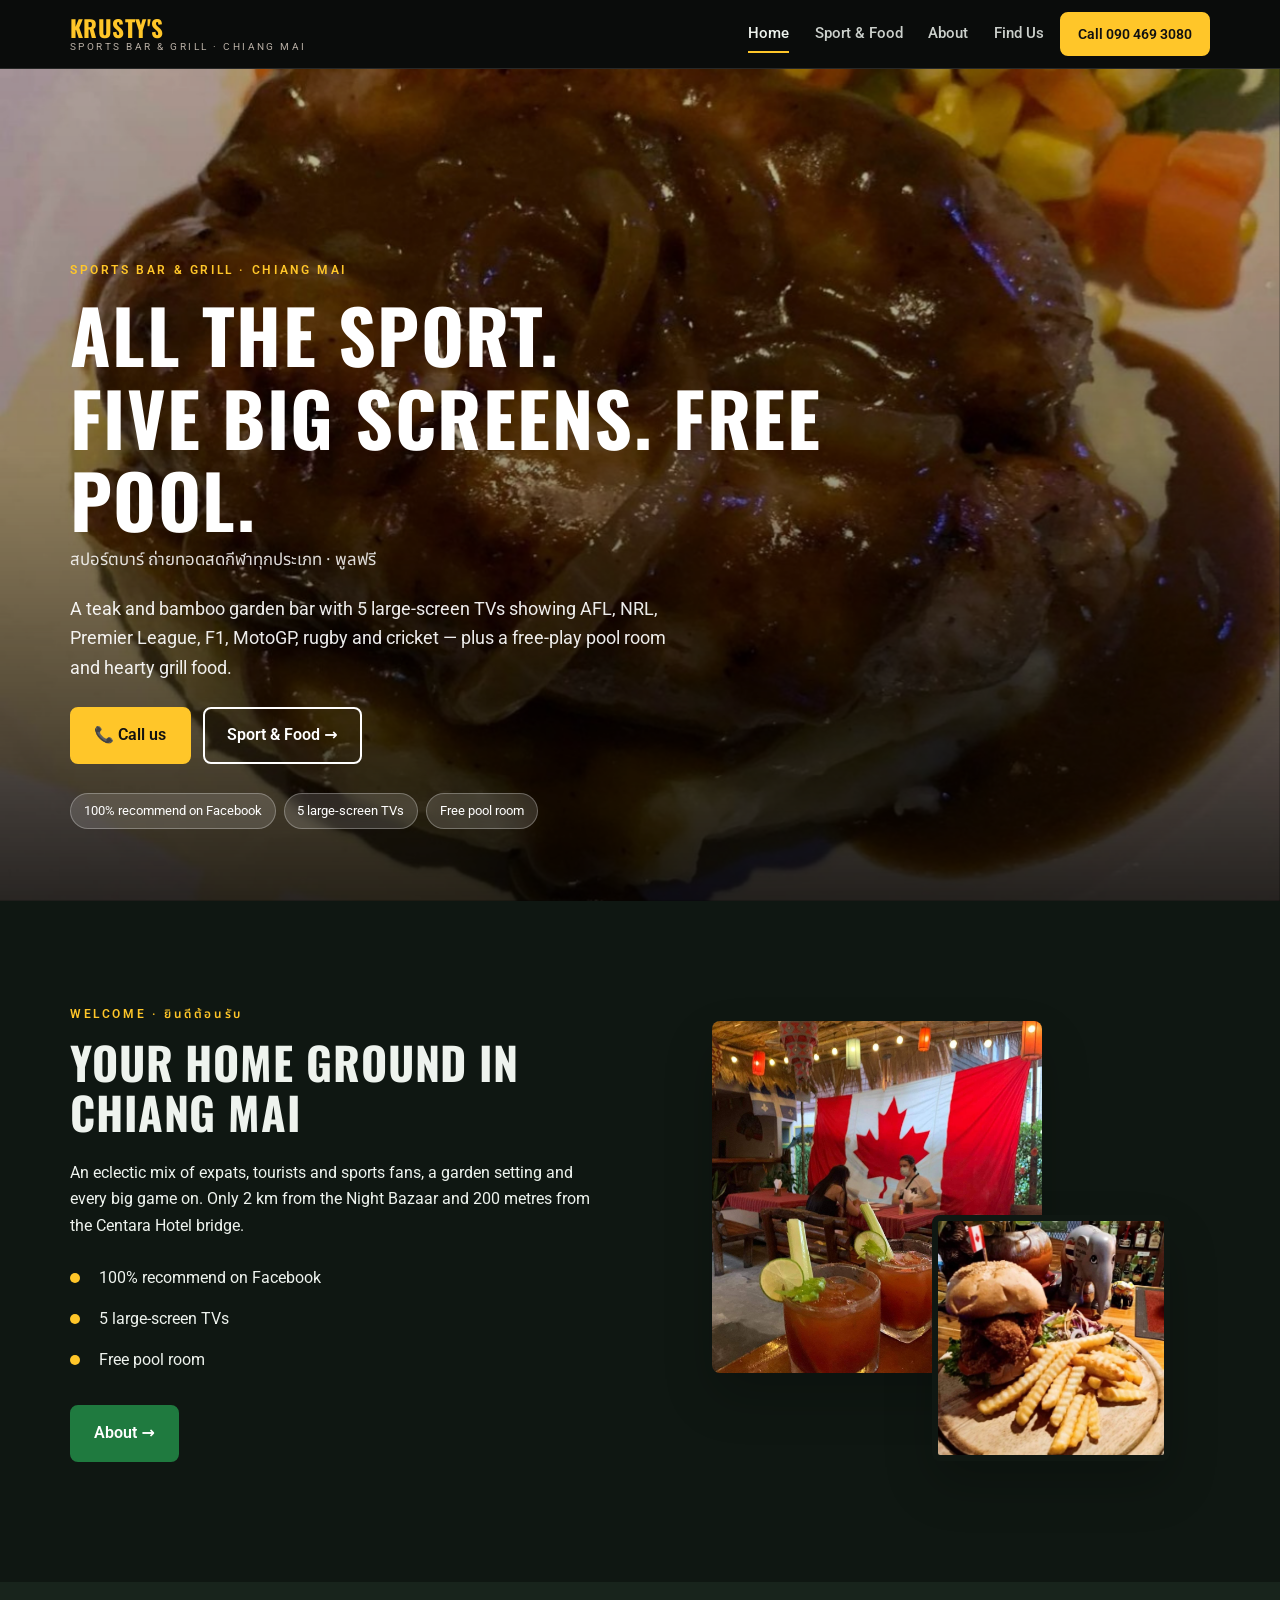
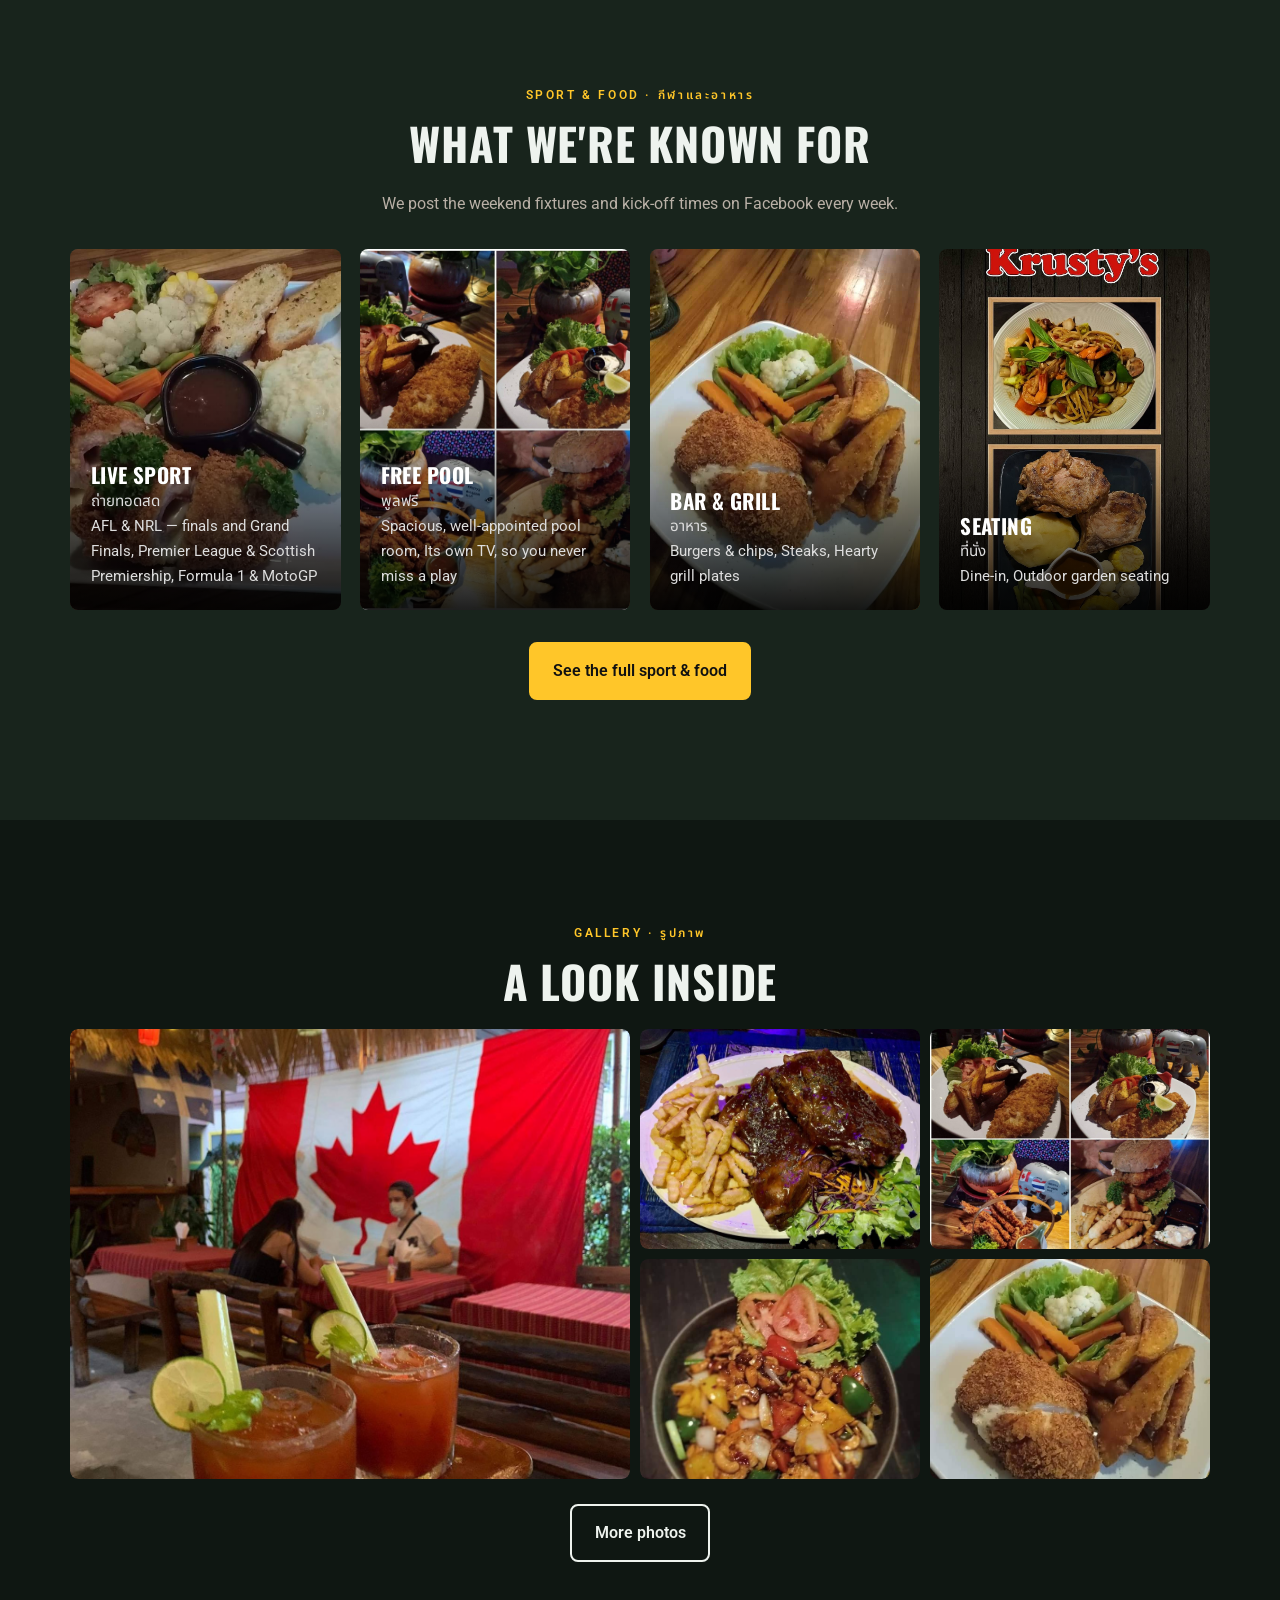
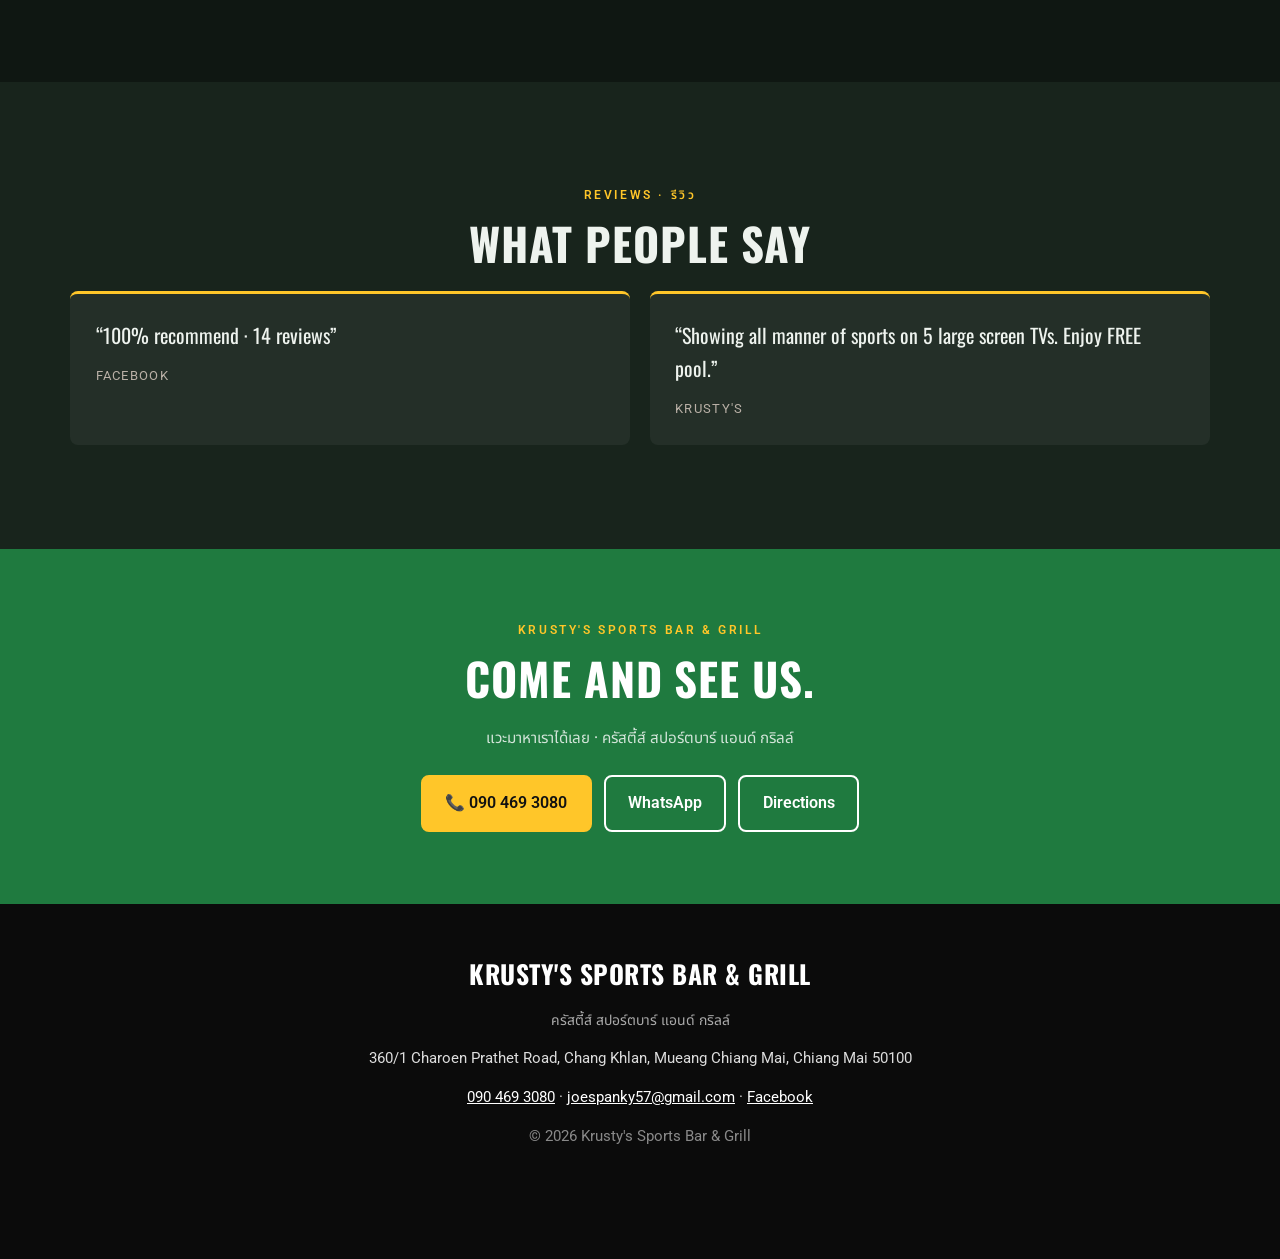
<file: index.html>
<!doctype html><html lang="en"><head><meta charset="utf-8"><meta name="viewport" content="width=device-width,initial-scale=1">
<title>Krusty&#x27;s Sports Bar &amp; Grill | Sports Bar &amp; Grill · Chiang Mai</title><meta name="description" content="A teak and bamboo garden bar with 5 large-screen TVs showing AFL, NRL, Premier League, F1, MotoGP, rugby and cricket — plus a free-play pool room and hearty grill food."><meta name="theme-color" content="#1f7a3f">
<meta property="og:title" content="Krusty&#x27;s Sports Bar &amp; Grill"><meta property="og:description" content="A teak and bamboo garden bar with 5 large-screen TVs showing AFL, NRL, Premier League, F1, MotoGP, rugby and cricket — plus a free-play pool room and hearty grill food."><meta property="og:image" content="assets/images/00.jpg">
<link rel="preconnect" href="https://fonts.googleapis.com"><link rel="preconnect" href="https://fonts.gstatic.com" crossorigin>
<link href="https://fonts.googleapis.com/css2?family=Oswald:wght@400;600;700&family=Roboto:wght@300;400;500;600;700&family=Noto+Sans+Thai:wght@400;500&display=swap" rel="stylesheet"><link rel="stylesheet" href="css/styles.css"></head><body>
<header class="nav"><div class="wrap nav-in"><a class="brand" href="index.html"><b>Krusty&#x27;s</b><small>Sports Bar &amp; Grill · Chiang Mai</small></a>
<nav class="links" id="links"><a href="index.html" class=on>Home</a><a href="sport.html">Sport &amp; Food</a><a href="about.html">About</a><a href="visit.html">Find Us</a></nav><a class="btn sm" href="tel:0904693080">Call 090 469 3080</a><button class="burger" id="burger" aria-label="Menu"><span></span><span></span><span></span></button></div></header><section class="hero"><img class="bgimg" src="assets/images/00.jpg" alt="Steak &amp; veg"><div class="shade"></div><div class="wrap"><div class="hero-in rv"><p class="eyebrow">Sports Bar &amp; Grill · Chiang Mai</p><h1>All the sport.<br>Five big screens. Free pool.</h1><p class="th">สปอร์ตบาร์ ถ่ายทอดสดกีฬาทุกประเภท · พูลฟรี</p><p class="lead">A teak and bamboo garden bar with 5 large-screen TVs showing AFL, NRL, Premier League, F1, MotoGP, rugby and cricket — plus a free-play pool room and hearty grill food.</p><div class="cta"><a class="btn" href="tel:0904693080">📞 Call us</a><a class="btn ghost" style="color:#fff" href="sport.html">Sport &amp; Food →</a></div><div class="badges"><span>100% recommend on Facebook</span><span>5 large-screen TVs</span><span>Free pool room</span></div></div></div></section>
<section class="s"><div class="wrap two"><div class="rv"><p class="eyebrow">Welcome · ยินดีต้อนรับ</p><h2>Your home ground in Chiang Mai</h2><p>An eclectic mix of expats, tourists and sports fans, a garden setting and every big game on. Only 2 km from the Night Bazaar and 200 metres from the Centara Hotel bridge.</p><ul class="ticks"><li>100% recommend on Facebook</li><li>5 large-screen TVs</li><li>Free pool room</li></ul><p style="margin-top:1.5rem"><a class="btn alt" href="about.html">About →</a></p></div>
<figure class="stack rv"><img class="a1" src="assets/images/02.jpg" alt="Krusty&#x27;s garden bar" loading="lazy"><img class="a2" src="assets/images/01.jpg" alt="Burger &amp; chips" loading="lazy"></figure></div></section>
<section class="s alt"><div class="wrap"><p class="eyebrow center">Sport &amp; Food · กีฬาและอาหาร</p><h2 class="center">What we're known for</h2><p class="center sub">We post the weekend fixtures and kick-off times on Facebook every week.</p><div class="feats ov"><article class="feat rv"><img src="assets/images/03.jpg" alt="Live sport" loading="lazy"><div><h3>Live sport</h3><p class="th">ถ่ายทอดสด</p><p>AFL &amp; NRL — finals and Grand Finals, Premier League &amp; Scottish Premiership, Formula 1 &amp; MotoGP</p></div></article><article class="feat rv"><img src="assets/images/05.jpg" alt="Free pool" loading="lazy"><div><h3>Free pool</h3><p class="th">พูลฟรี</p><p>Spacious, well-appointed pool room, Its own TV, so you never miss a play</p></div></article><article class="feat rv"><img src="assets/images/07.jpg" alt="Bar &amp; grill" loading="lazy"><div><h3>Bar &amp; grill</h3><p class="th">อาหาร</p><p>Burgers &amp; chips, Steaks, Hearty grill plates</p></div></article><article class="feat rv"><img src="assets/images/09.jpg" alt="Seating" loading="lazy"><div><h3>Seating</h3><p class="th">ที่นั่ง</p><p>Dine-in, Outdoor garden seating</p></div></article></div><p class="center" style="margin-top:2rem"><a class="btn" href="sport.html">See the full sport &amp; food</a></p></div></section>
<section class="s"><div class="wrap"><p class="eyebrow center">Gallery · รูปภาพ</p><h2 class="center">A look inside</h2><div class="strip rv"><a href="assets/images/02.jpg" data-lb="Krusty&#x27;s garden bar"><img src="assets/images/02.jpg" alt="Krusty&#x27;s garden bar" loading="lazy"></a><a href="assets/images/04.jpg" data-lb="Steak &amp; chips"><img src="assets/images/04.jpg" alt="Steak &amp; chips" loading="lazy"></a><a href="assets/images/05.jpg" data-lb="Grill favourites"><img src="assets/images/05.jpg" alt="Grill favourites" loading="lazy"></a><a href="assets/images/06.jpg" data-lb="Fresh salad"><img src="assets/images/06.jpg" alt="Fresh salad" loading="lazy"></a><a href="assets/images/07.jpg" data-lb="Chicken &amp; chips"><img src="assets/images/07.jpg" alt="Chicken &amp; chips" loading="lazy"></a></div><p class="center" style="margin-top:1.6rem"><a class="btn ghost" href="about.html#gallery">More photos</a></p></div></section>
<section class="s alt"><div class="wrap"><p class="eyebrow center">Reviews · รีวิว</p><h2 class="center">What people say</h2><div class="quotes"><blockquote class="rv">“100% recommend · 14 reviews”<cite>Facebook</cite></blockquote><blockquote class="rv">“Showing all manner of sports on 5 large screen TVs. Enjoy FREE pool.”<cite>Krusty&#x27;s</cite></blockquote></div></div></section><section class="band"><div class="wrap rv"><p class="eyebrow" style="color:var(--b)">Krusty&#x27;s Sports Bar &amp; Grill</p><h2>Come and see us.</h2><p class="th">แวะมาหาเราได้เลย · ครัสตี้ส์ สปอร์ตบาร์ แอนด์ กริลล์</p>
<div class="cta"><a class="btn" href="tel:0904693080">📞 090 469 3080</a><a class="btn ghost" style="color:#fff" href="https://wa.me/66904693080">WhatsApp</a><a class="btn ghost" style="color:#fff" href="https://www.google.com/maps/search/?api=1&query=Krusty%27s%20Sports%20Bar%20%26%20Grill%2C%20360/1%20Charoen%20Prathet%20Road%2C%20Chang%20Khlan%2C%20Mueang%20Chiang%20Mai%2C%20Chiang%20Mai%2050100">Directions</a></div></div></section>
<footer class="foot"><div class="wrap"><b>Krusty&#x27;s Sports Bar &amp; Grill</b><p class="th">ครัสตี้ส์ สปอร์ตบาร์ แอนด์ กริลล์</p><p>360/1 Charoen Prathet Road, Chang Khlan, Mueang Chiang Mai, Chiang Mai 50100</p>
<p><a href="tel:0904693080">090 469 3080</a> · <a href="mailto:joespanky57@gmail.com">joespanky57@gmail.com</a> · <a href="https://www.facebook.com/456071298234519">Facebook</a></p><p style="opacity:.6">© 2026 Krusty&#x27;s Sports Bar &amp; Grill</p></div></footer>
<div class="mbar"><a href="tel:0904693080">📞 Call</a><a href="https://wa.me/66904693080">💬 WhatsApp</a><a href="https://www.google.com/maps/search/?api=1&query=Krusty%27s%20Sports%20Bar%20%26%20Grill%2C%20360/1%20Charoen%20Prathet%20Road%2C%20Chang%20Khlan%2C%20Mueang%20Chiang%20Mai%2C%20Chiang%20Mai%2050100">📍 Map</a></div>
<div class="lb" id="lb"><button aria-label="Close">×</button><img alt=""><p></p></div><script src="js/main.js"></script></body></html>
</file>
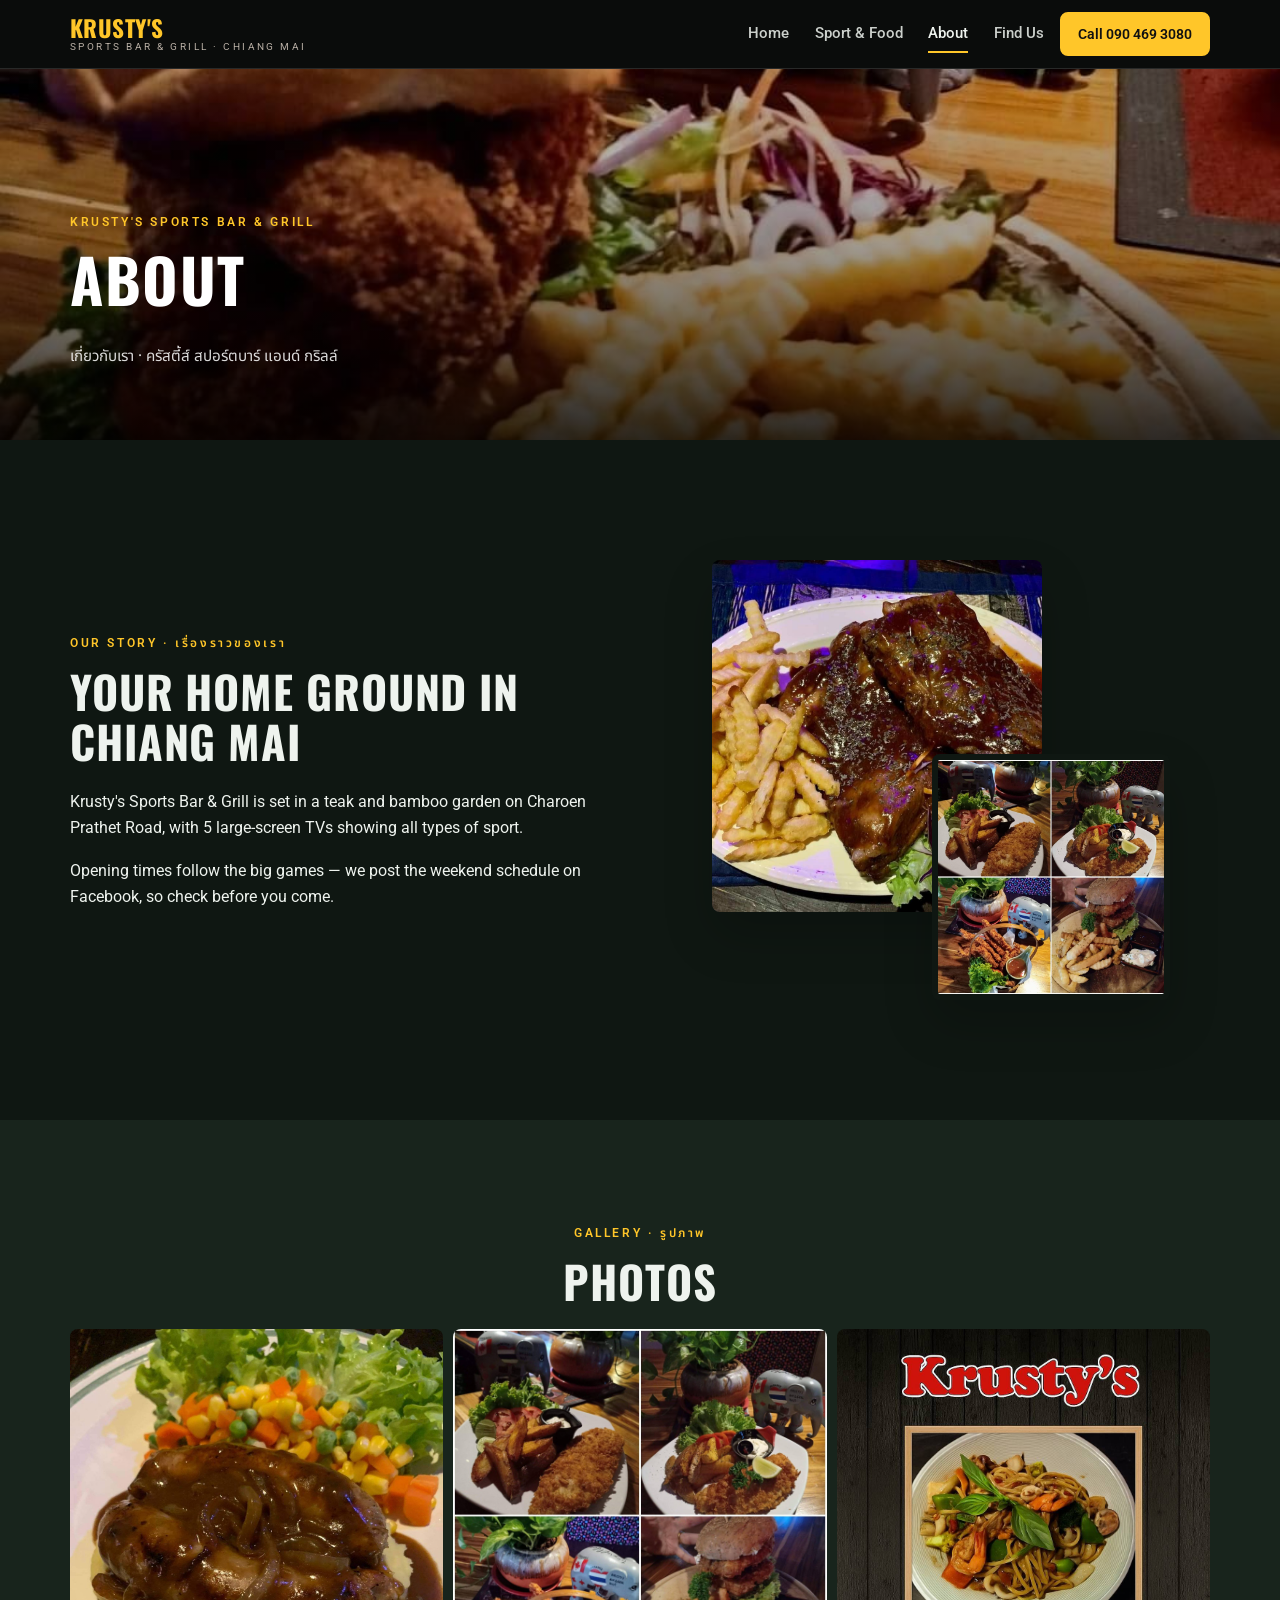
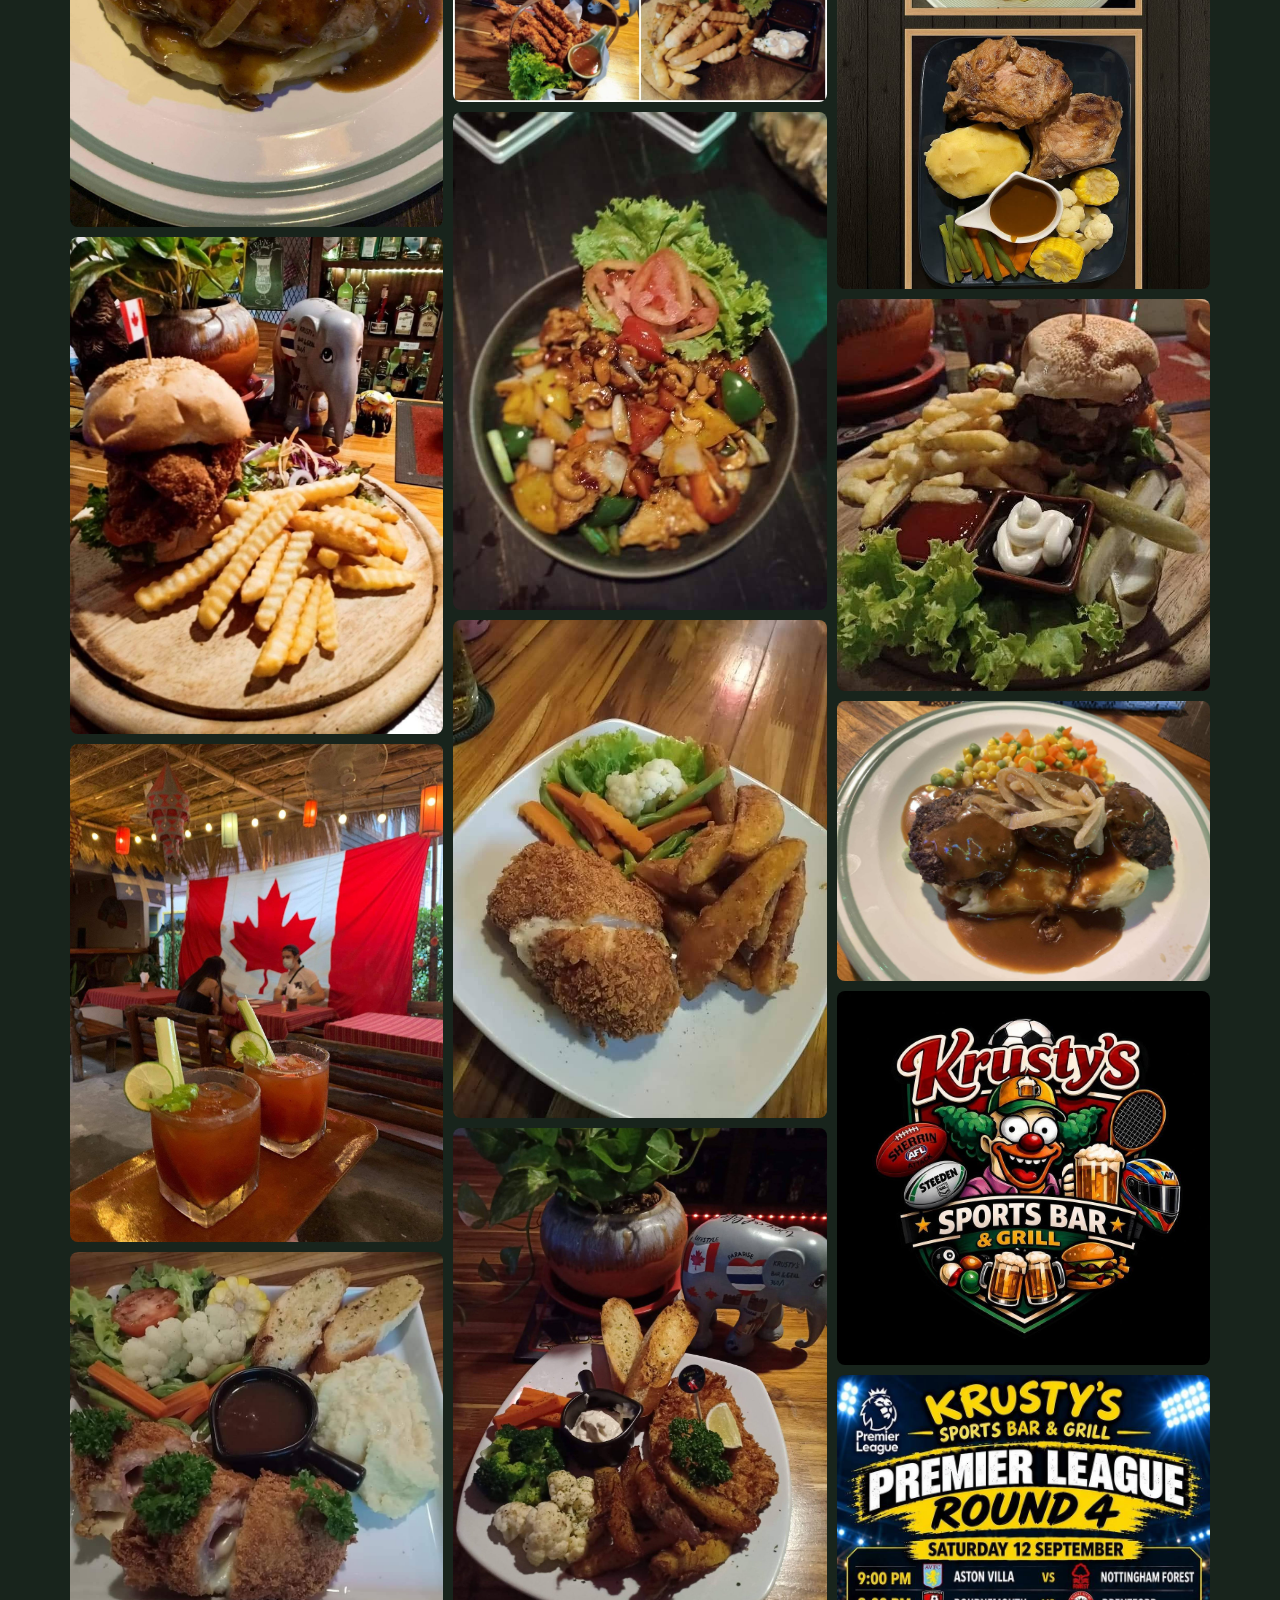
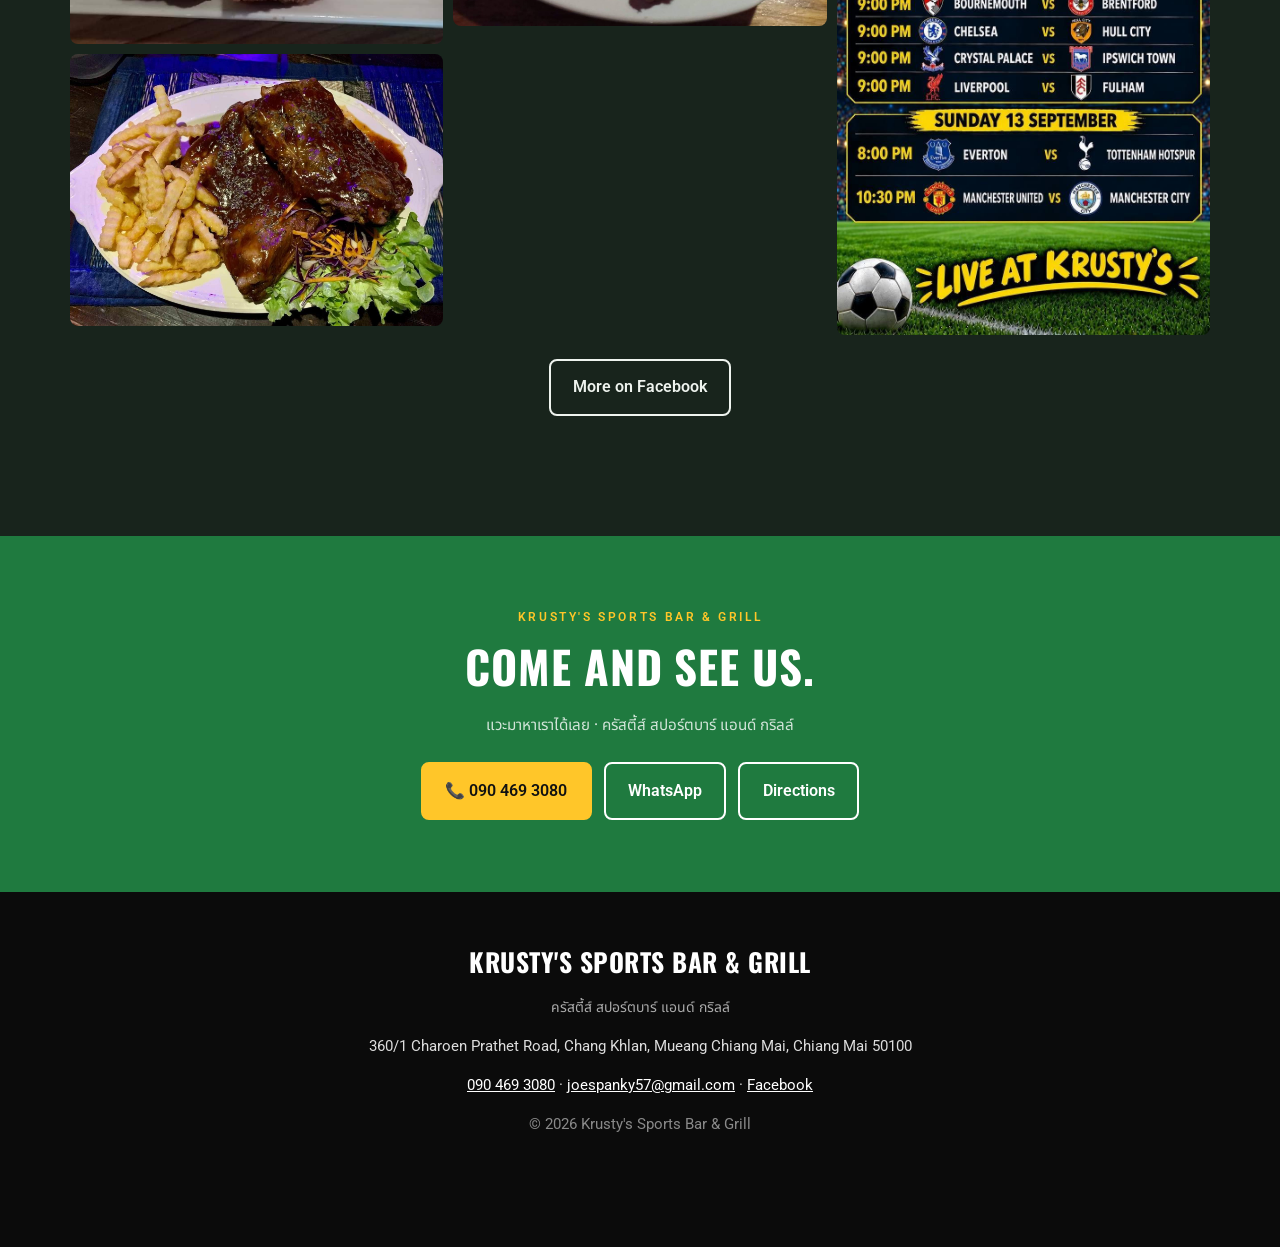
<file: about.html>
<!doctype html><html lang="en"><head><meta charset="utf-8"><meta name="viewport" content="width=device-width,initial-scale=1">
<title>About | Krusty&#x27;s Sports Bar &amp; Grill</title><meta name="description" content="Krusty&#x27;s Sports Bar &amp; Grill is set in a teak and bamboo garden on Charoen Prathet Road, with 5 large-screen TVs showing all types of sport."><meta name="theme-color" content="#1f7a3f">
<meta property="og:title" content="Krusty&#x27;s Sports Bar &amp; Grill"><meta property="og:description" content="Krusty&#x27;s Sports Bar &amp; Grill is set in a teak and bamboo garden on Charoen Prathet Road, with 5 large-screen TVs showing all types of sport."><meta property="og:image" content="assets/images/00.jpg">
<link rel="preconnect" href="https://fonts.googleapis.com"><link rel="preconnect" href="https://fonts.gstatic.com" crossorigin>
<link href="https://fonts.googleapis.com/css2?family=Oswald:wght@400;600;700&family=Roboto:wght@300;400;500;600;700&family=Noto+Sans+Thai:wght@400;500&display=swap" rel="stylesheet"><link rel="stylesheet" href="css/styles.css"></head><body>
<header class="nav"><div class="wrap nav-in"><a class="brand" href="index.html"><b>Krusty&#x27;s</b><small>Sports Bar &amp; Grill · Chiang Mai</small></a>
<nav class="links" id="links"><a href="index.html">Home</a><a href="sport.html">Sport &amp; Food</a><a href="about.html" class=on>About</a><a href="visit.html">Find Us</a></nav><a class="btn sm" href="tel:0904693080">Call 090 469 3080</a><button class="burger" id="burger" aria-label="Menu"><span></span><span></span><span></span></button></div></header><section class="phero"><img src="assets/images/01.jpg" alt=""><div class="shade"></div><div class="wrap rv"><p class="eyebrow">Krusty&#x27;s Sports Bar &amp; Grill</p><h1>About</h1><p class="th">เกี่ยวกับเรา · ครัสตี้ส์ สปอร์ตบาร์ แอนด์ กริลล์</p></div></section>
<section class="s"><div class="wrap two"><div class="rv"><p class="eyebrow">Our story · เรื่องราวของเรา</p><h2>Your home ground in Chiang Mai</h2><p>Krusty&#x27;s Sports Bar &amp; Grill is set in a teak and bamboo garden on Charoen Prathet Road, with 5 large-screen TVs showing all types of sport.</p><p>Opening times follow the big games — we post the weekend schedule on Facebook, so check before you come.</p></div><figure class="stack rv"><img class="a1" src="assets/images/04.jpg" alt="Steak &amp; chips" loading="lazy"><img class="a2" src="assets/images/05.jpg" alt="Grill favourites" loading="lazy"></figure></div></section>
<section class="s alt" id="gallery"><div class="wrap"><p class="eyebrow center">Gallery · รูปภาพ</p><h2 class="center">Photos</h2><div class="gal"><a href="assets/images/00.jpg" data-lb="Steak &amp; veg"><img src="assets/images/00.jpg" alt="Steak &amp; veg" loading="lazy"></a><a href="assets/images/01.jpg" data-lb="Burger &amp; chips"><img src="assets/images/01.jpg" alt="Burger &amp; chips" loading="lazy"></a><a href="assets/images/02.jpg" data-lb="Krusty&#x27;s garden bar"><img src="assets/images/02.jpg" alt="Krusty&#x27;s garden bar" loading="lazy"></a><a href="assets/images/03.jpg" data-lb="Grill plate"><img src="assets/images/03.jpg" alt="Grill plate" loading="lazy"></a><a href="assets/images/04.jpg" data-lb="Steak &amp; chips"><img src="assets/images/04.jpg" alt="Steak &amp; chips" loading="lazy"></a><a href="assets/images/05.jpg" data-lb="Grill favourites"><img src="assets/images/05.jpg" alt="Grill favourites" loading="lazy"></a><a href="assets/images/06.jpg" data-lb="Fresh salad"><img src="assets/images/06.jpg" alt="Fresh salad" loading="lazy"></a><a href="assets/images/07.jpg" data-lb="Chicken &amp; chips"><img src="assets/images/07.jpg" alt="Chicken &amp; chips" loading="lazy"></a><a href="assets/images/08.jpg" data-lb="Pub classics"><img src="assets/images/08.jpg" alt="Pub classics" loading="lazy"></a><a href="assets/images/09.jpg" data-lb="Hearty plates"><img src="assets/images/09.jpg" alt="Hearty plates" loading="lazy"></a><a href="assets/images/10.jpg" data-lb="Burger"><img src="assets/images/10.jpg" alt="Burger" loading="lazy"></a><a href="assets/images/11.jpg" data-lb="Steak dinner"><img src="assets/images/11.jpg" alt="Steak dinner" loading="lazy"></a><a href="assets/images/12.jpg" data-lb="Krusty&#x27;s"><img src="assets/images/12.jpg" alt="Krusty&#x27;s" loading="lazy"></a><a href="assets/images/13.jpg" data-lb="Premier League round"><img src="assets/images/13.jpg" alt="Premier League round" loading="lazy"></a></div><p class="center" style="margin-top:1.5rem"><a class="btn ghost" href="https://www.facebook.com/456071298234519">More on Facebook</a></p></div></section><section class="band"><div class="wrap rv"><p class="eyebrow" style="color:var(--b)">Krusty&#x27;s Sports Bar &amp; Grill</p><h2>Come and see us.</h2><p class="th">แวะมาหาเราได้เลย · ครัสตี้ส์ สปอร์ตบาร์ แอนด์ กริลล์</p>
<div class="cta"><a class="btn" href="tel:0904693080">📞 090 469 3080</a><a class="btn ghost" style="color:#fff" href="https://wa.me/66904693080">WhatsApp</a><a class="btn ghost" style="color:#fff" href="https://www.google.com/maps/search/?api=1&query=Krusty%27s%20Sports%20Bar%20%26%20Grill%2C%20360/1%20Charoen%20Prathet%20Road%2C%20Chang%20Khlan%2C%20Mueang%20Chiang%20Mai%2C%20Chiang%20Mai%2050100">Directions</a></div></div></section>
<footer class="foot"><div class="wrap"><b>Krusty&#x27;s Sports Bar &amp; Grill</b><p class="th">ครัสตี้ส์ สปอร์ตบาร์ แอนด์ กริลล์</p><p>360/1 Charoen Prathet Road, Chang Khlan, Mueang Chiang Mai, Chiang Mai 50100</p>
<p><a href="tel:0904693080">090 469 3080</a> · <a href="mailto:joespanky57@gmail.com">joespanky57@gmail.com</a> · <a href="https://www.facebook.com/456071298234519">Facebook</a></p><p style="opacity:.6">© 2026 Krusty&#x27;s Sports Bar &amp; Grill</p></div></footer>
<div class="mbar"><a href="tel:0904693080">📞 Call</a><a href="https://wa.me/66904693080">💬 WhatsApp</a><a href="https://www.google.com/maps/search/?api=1&query=Krusty%27s%20Sports%20Bar%20%26%20Grill%2C%20360/1%20Charoen%20Prathet%20Road%2C%20Chang%20Khlan%2C%20Mueang%20Chiang%20Mai%2C%20Chiang%20Mai%2050100">📍 Map</a></div>
<div class="lb" id="lb"><button aria-label="Close">×</button><img alt=""><p></p></div><script src="js/main.js"></script></body></html>
</file>
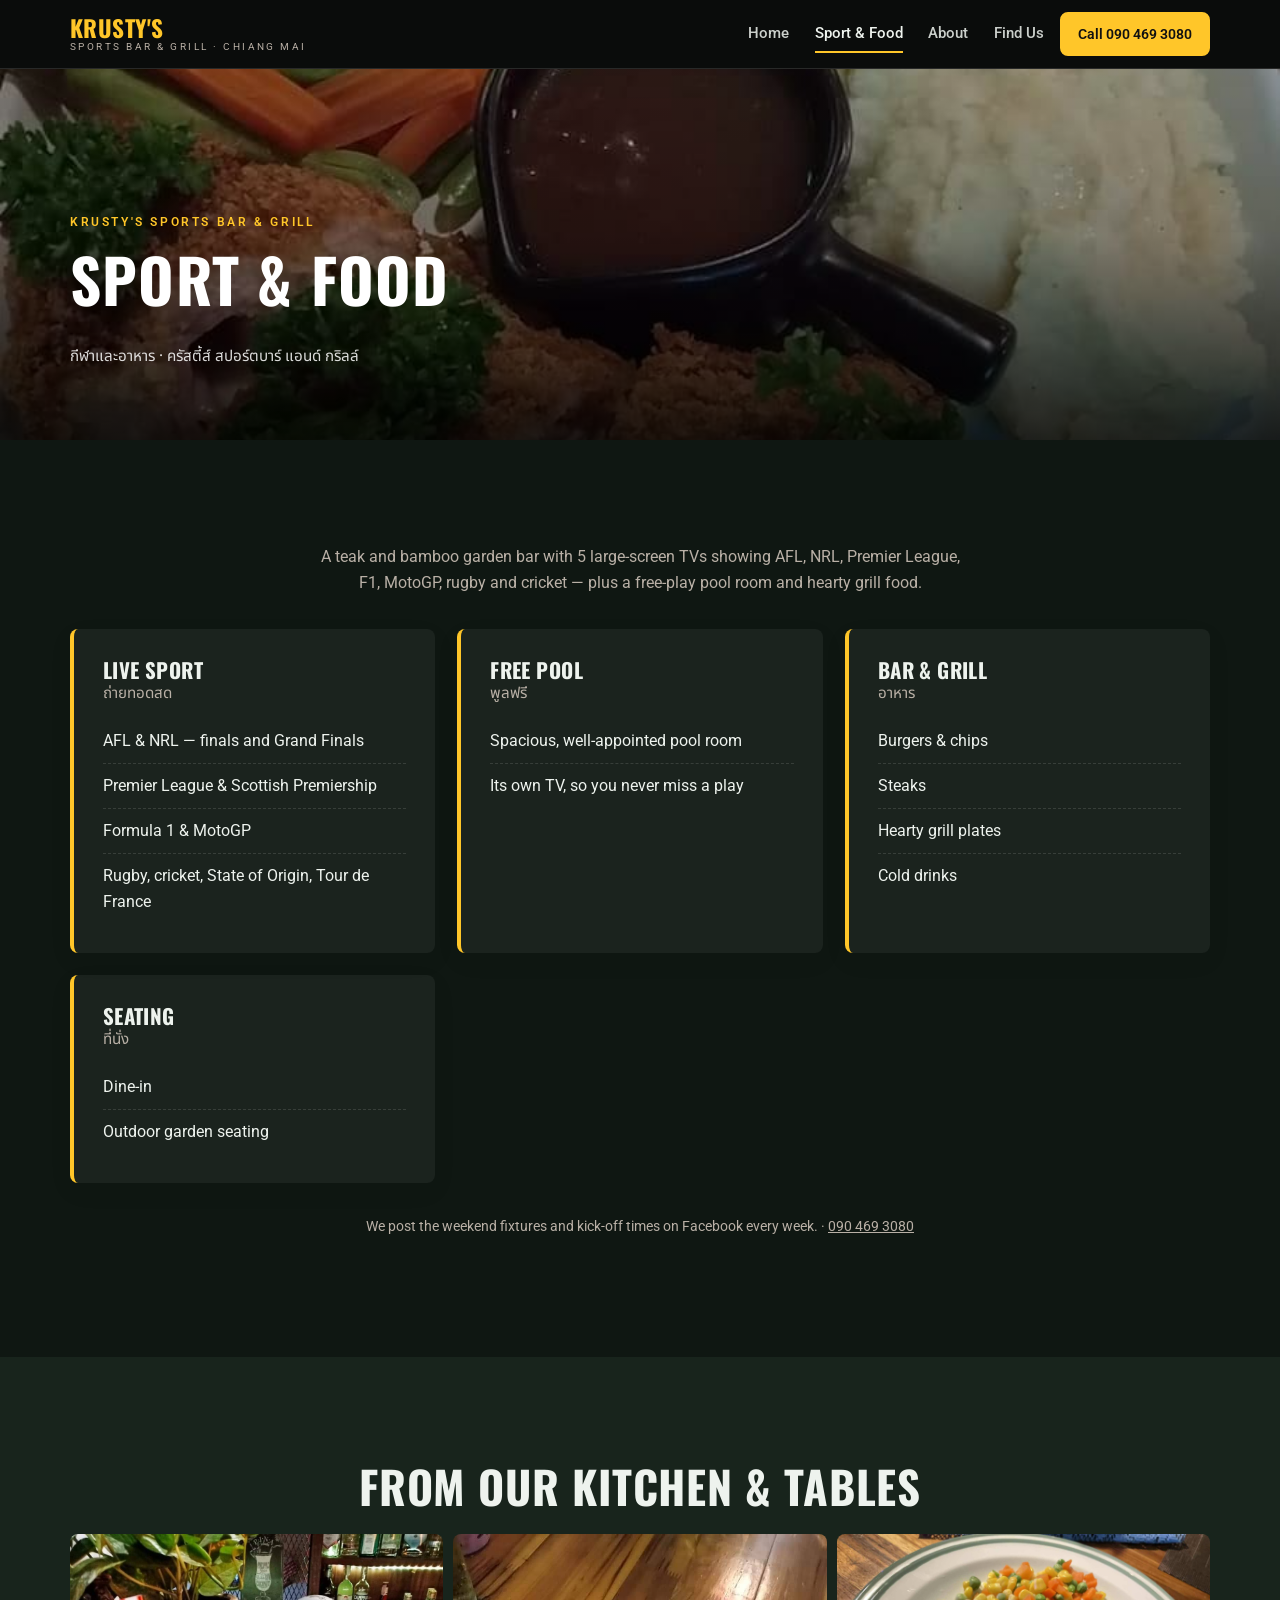
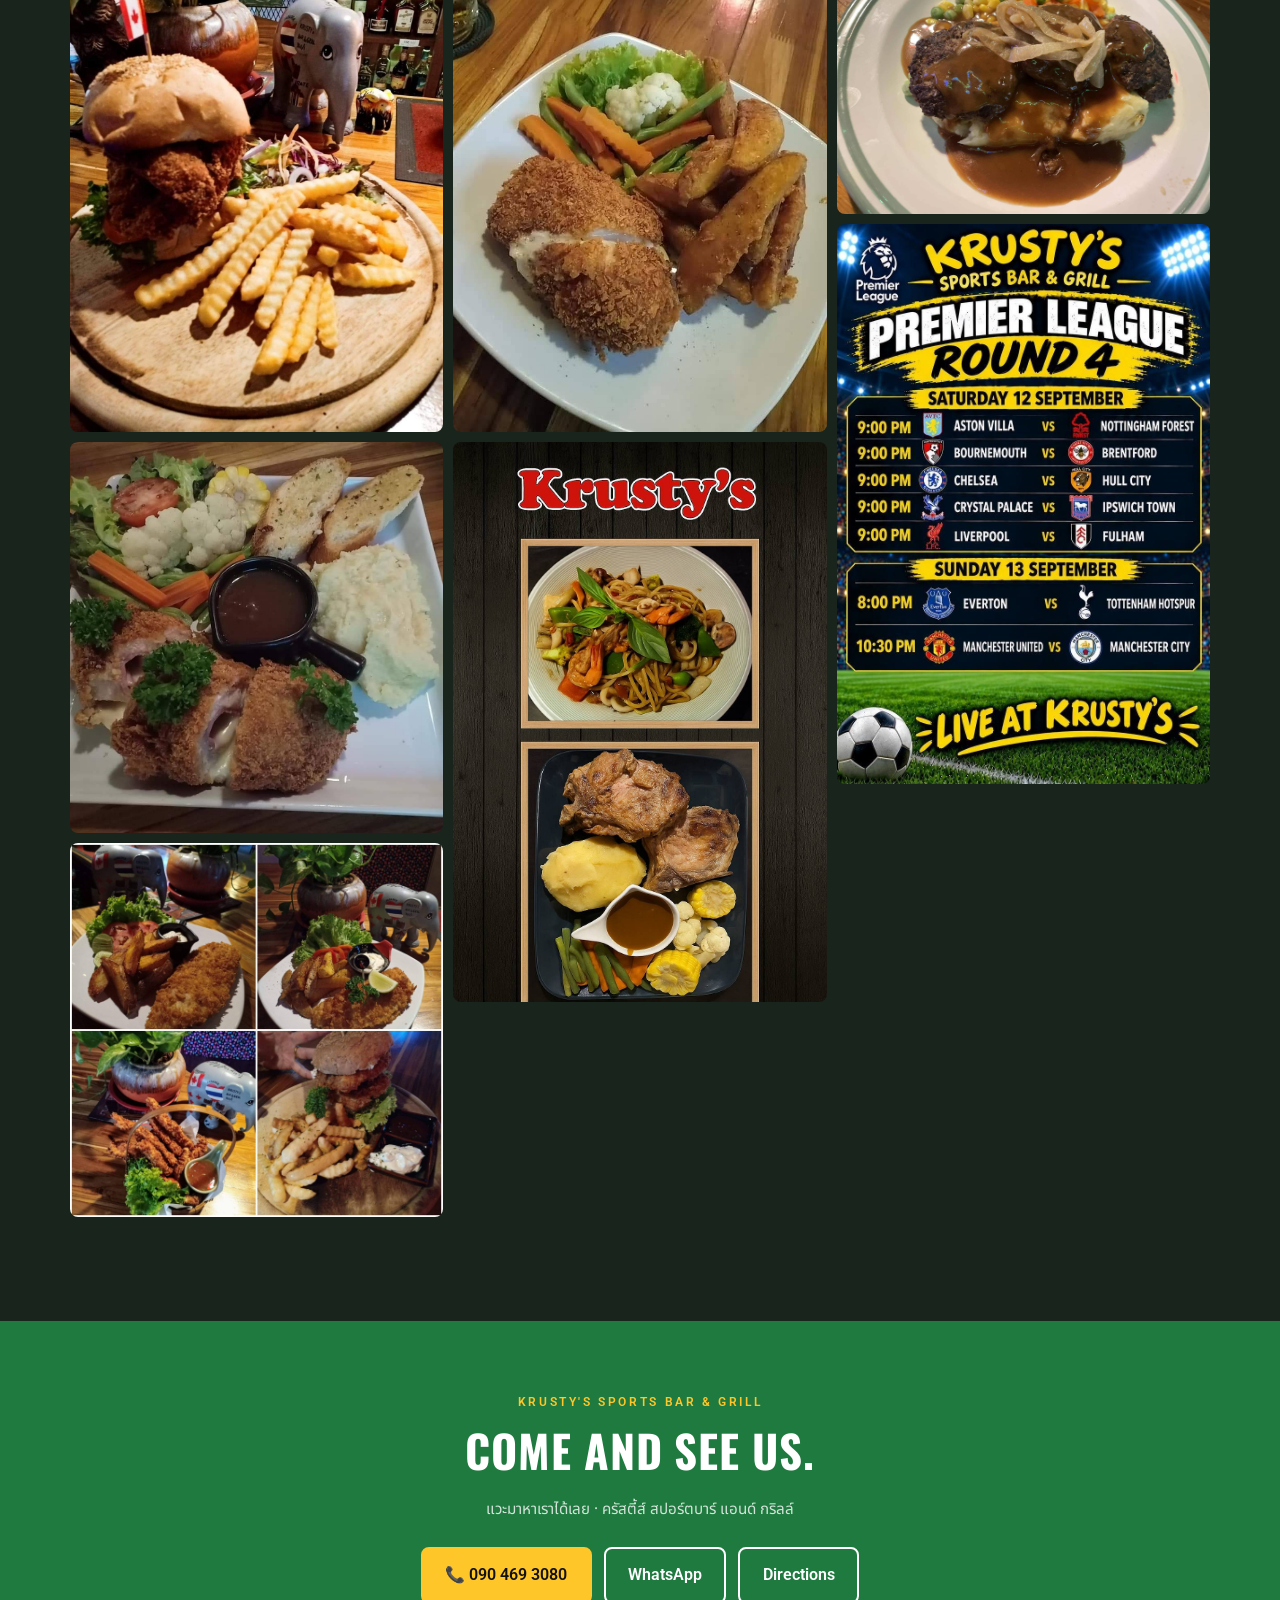
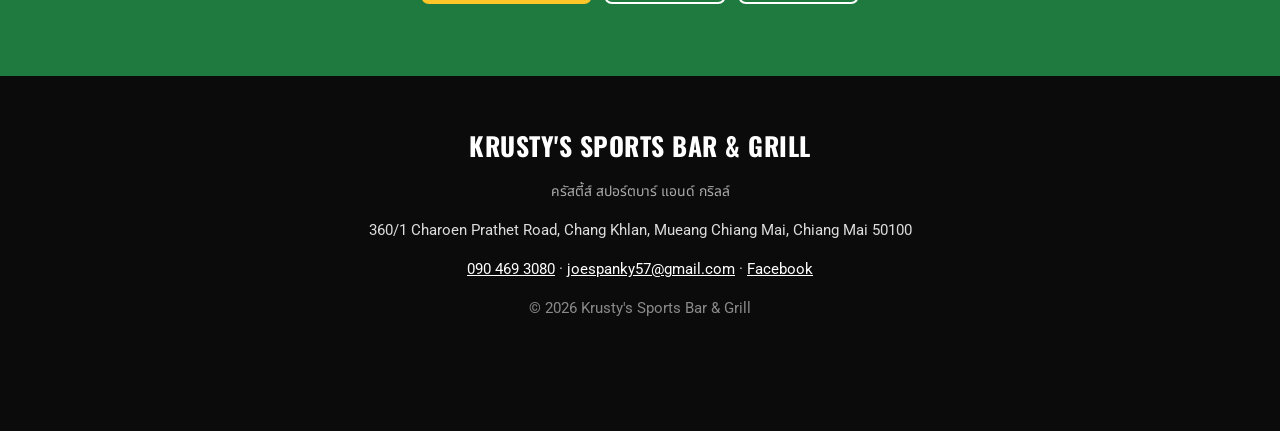
<file: sport.html>
<!doctype html><html lang="en"><head><meta charset="utf-8"><meta name="viewport" content="width=device-width,initial-scale=1">
<title>Sport &amp; Food | Krusty&#x27;s Sports Bar &amp; Grill</title><meta name="description" content="We post the weekend fixtures and kick-off times on Facebook every week."><meta name="theme-color" content="#1f7a3f">
<meta property="og:title" content="Krusty&#x27;s Sports Bar &amp; Grill"><meta property="og:description" content="We post the weekend fixtures and kick-off times on Facebook every week."><meta property="og:image" content="assets/images/00.jpg">
<link rel="preconnect" href="https://fonts.googleapis.com"><link rel="preconnect" href="https://fonts.gstatic.com" crossorigin>
<link href="https://fonts.googleapis.com/css2?family=Oswald:wght@400;600;700&family=Roboto:wght@300;400;500;600;700&family=Noto+Sans+Thai:wght@400;500&display=swap" rel="stylesheet"><link rel="stylesheet" href="css/styles.css"></head><body>
<header class="nav"><div class="wrap nav-in"><a class="brand" href="index.html"><b>Krusty&#x27;s</b><small>Sports Bar &amp; Grill · Chiang Mai</small></a>
<nav class="links" id="links"><a href="index.html">Home</a><a href="sport.html" class=on>Sport &amp; Food</a><a href="about.html">About</a><a href="visit.html">Find Us</a></nav><a class="btn sm" href="tel:0904693080">Call 090 469 3080</a><button class="burger" id="burger" aria-label="Menu"><span></span><span></span><span></span></button></div></header><section class="phero"><img src="assets/images/03.jpg" alt=""><div class="shade"></div><div class="wrap rv"><p class="eyebrow">Krusty&#x27;s Sports Bar &amp; Grill</p><h1>Sport &amp; Food</h1><p class="th">กีฬาและอาหาร · ครัสตี้ส์ สปอร์ตบาร์ แอนด์ กริลล์</p></div></section>
<section class="s"><div class="wrap"><p class="center sub">A teak and bamboo garden bar with 5 large-screen TVs showing AFL, NRL, Premier League, F1, MotoGP, rugby and cricket — plus a free-play pool room and hearty grill food.</p><div class="menu"><div class="mcard rv"><h3>Live sport</h3><p class="th">ถ่ายทอดสด</p><ul><li>AFL &amp; NRL — finals and Grand Finals</li><li>Premier League &amp; Scottish Premiership</li><li>Formula 1 &amp; MotoGP</li><li>Rugby, cricket, State of Origin, Tour de France</li></ul></div><div class="mcard rv"><h3>Free pool</h3><p class="th">พูลฟรี</p><ul><li>Spacious, well-appointed pool room</li><li>Its own TV, so you never miss a play</li></ul></div><div class="mcard rv"><h3>Bar &amp; grill</h3><p class="th">อาหาร</p><ul><li>Burgers &amp; chips</li><li>Steaks</li><li>Hearty grill plates</li><li>Cold drinks</li></ul></div><div class="mcard rv"><h3>Seating</h3><p class="th">ที่นั่ง</p><ul><li>Dine-in</li><li>Outdoor garden seating</li></ul></div></div><p class="note">We post the weekend fixtures and kick-off times on Facebook every week. · <a href="tel:0904693080">090 469 3080</a></p></div></section>
<section class="s alt"><div class="wrap"><h2 class="center">From our kitchen &amp; tables</h2><div class="gal rv"><a href="assets/images/01.jpg" data-lb="Burger &amp; chips"><img src="assets/images/01.jpg" alt="Burger &amp; chips" loading="lazy"></a><a href="assets/images/03.jpg" data-lb="Grill plate"><img src="assets/images/03.jpg" alt="Grill plate" loading="lazy"></a><a href="assets/images/05.jpg" data-lb="Grill favourites"><img src="assets/images/05.jpg" alt="Grill favourites" loading="lazy"></a><a href="assets/images/07.jpg" data-lb="Chicken &amp; chips"><img src="assets/images/07.jpg" alt="Chicken &amp; chips" loading="lazy"></a><a href="assets/images/09.jpg" data-lb="Hearty plates"><img src="assets/images/09.jpg" alt="Hearty plates" loading="lazy"></a><a href="assets/images/11.jpg" data-lb="Steak dinner"><img src="assets/images/11.jpg" alt="Steak dinner" loading="lazy"></a><a href="assets/images/13.jpg" data-lb="Premier League round"><img src="assets/images/13.jpg" alt="Premier League round" loading="lazy"></a></div></div></section><section class="band"><div class="wrap rv"><p class="eyebrow" style="color:var(--b)">Krusty&#x27;s Sports Bar &amp; Grill</p><h2>Come and see us.</h2><p class="th">แวะมาหาเราได้เลย · ครัสตี้ส์ สปอร์ตบาร์ แอนด์ กริลล์</p>
<div class="cta"><a class="btn" href="tel:0904693080">📞 090 469 3080</a><a class="btn ghost" style="color:#fff" href="https://wa.me/66904693080">WhatsApp</a><a class="btn ghost" style="color:#fff" href="https://www.google.com/maps/search/?api=1&query=Krusty%27s%20Sports%20Bar%20%26%20Grill%2C%20360/1%20Charoen%20Prathet%20Road%2C%20Chang%20Khlan%2C%20Mueang%20Chiang%20Mai%2C%20Chiang%20Mai%2050100">Directions</a></div></div></section>
<footer class="foot"><div class="wrap"><b>Krusty&#x27;s Sports Bar &amp; Grill</b><p class="th">ครัสตี้ส์ สปอร์ตบาร์ แอนด์ กริลล์</p><p>360/1 Charoen Prathet Road, Chang Khlan, Mueang Chiang Mai, Chiang Mai 50100</p>
<p><a href="tel:0904693080">090 469 3080</a> · <a href="mailto:joespanky57@gmail.com">joespanky57@gmail.com</a> · <a href="https://www.facebook.com/456071298234519">Facebook</a></p><p style="opacity:.6">© 2026 Krusty&#x27;s Sports Bar &amp; Grill</p></div></footer>
<div class="mbar"><a href="tel:0904693080">📞 Call</a><a href="https://wa.me/66904693080">💬 WhatsApp</a><a href="https://www.google.com/maps/search/?api=1&query=Krusty%27s%20Sports%20Bar%20%26%20Grill%2C%20360/1%20Charoen%20Prathet%20Road%2C%20Chang%20Khlan%2C%20Mueang%20Chiang%20Mai%2C%20Chiang%20Mai%2050100">📍 Map</a></div>
<div class="lb" id="lb"><button aria-label="Close">×</button><img alt=""><p></p></div><script src="js/main.js"></script></body></html>
</file>
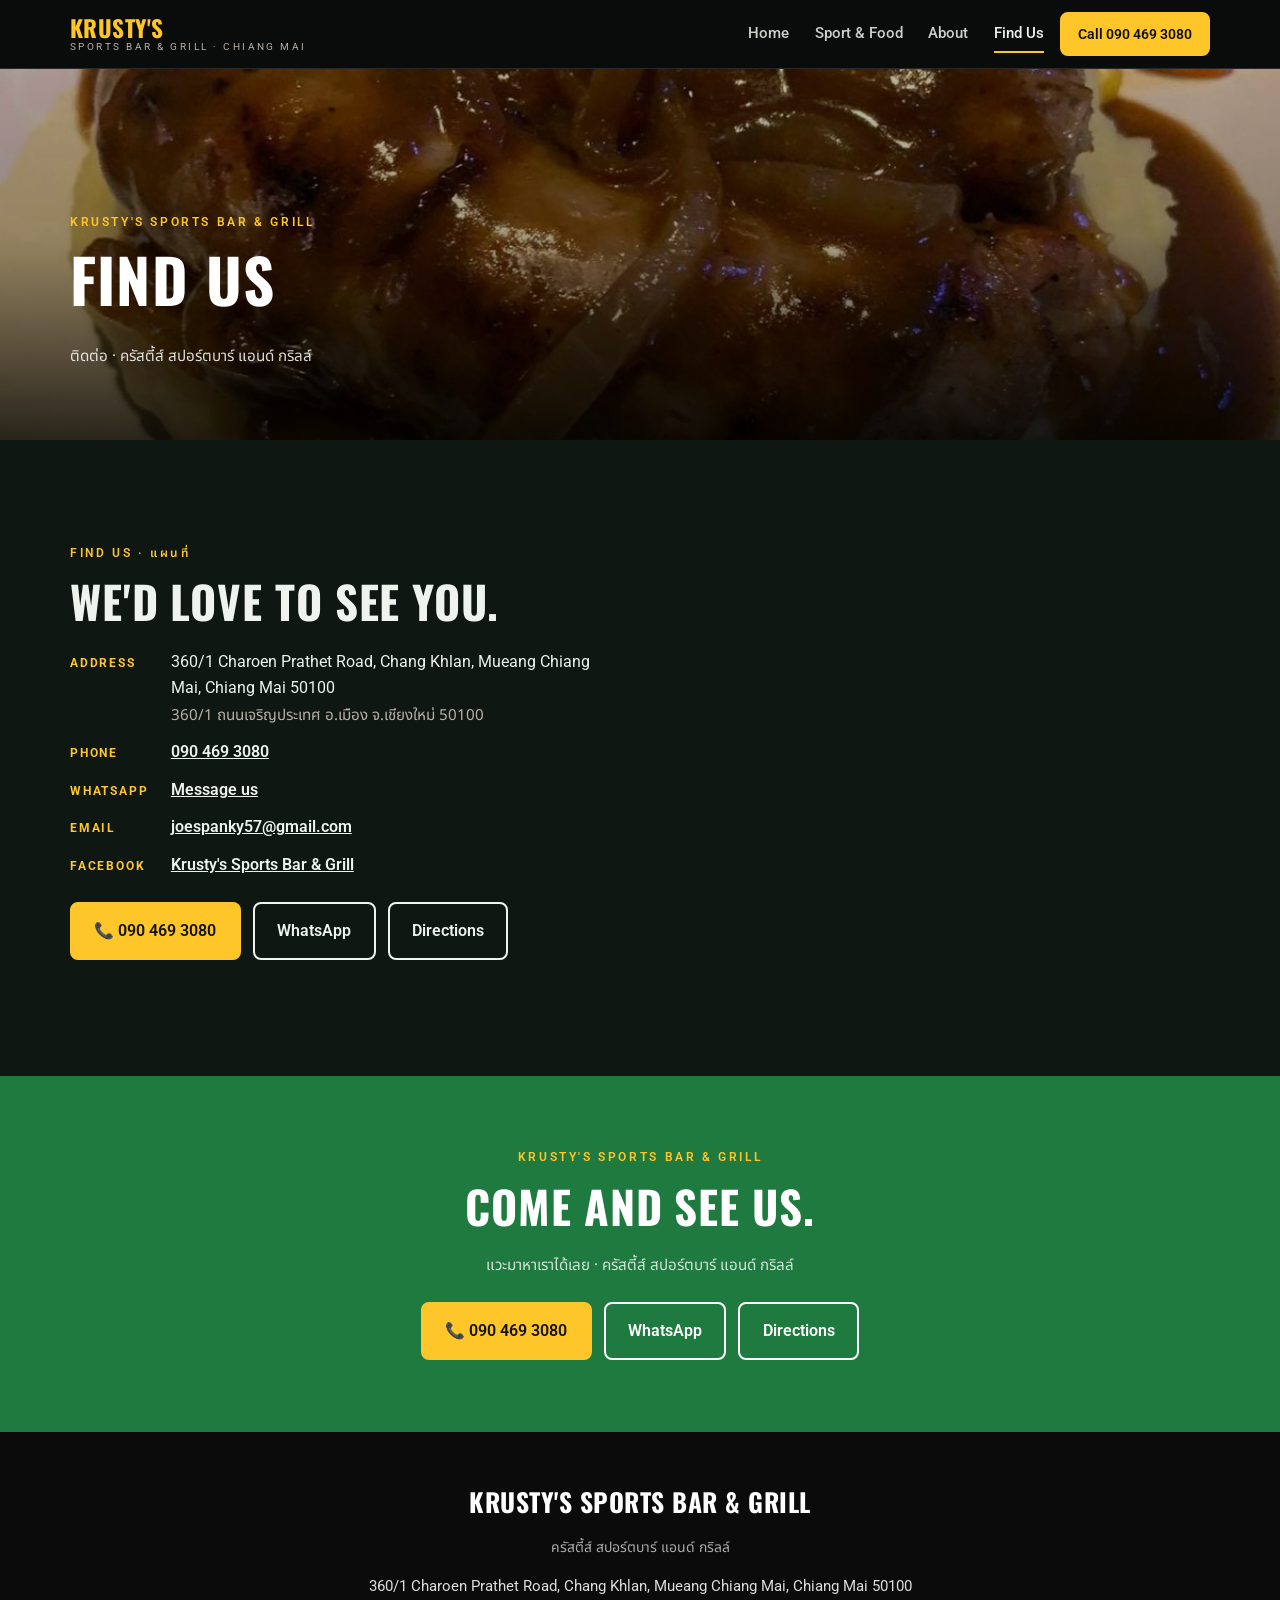
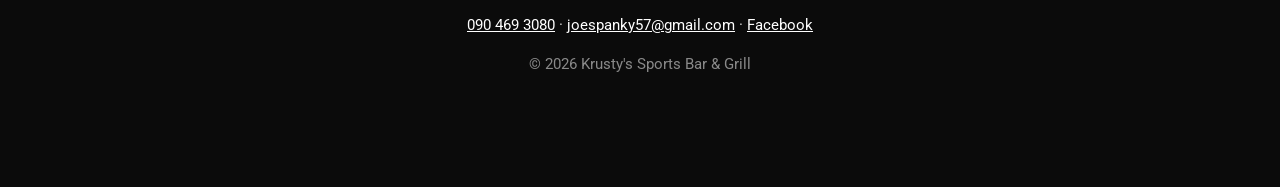
<file: visit.html>
<!doctype html><html lang="en"><head><meta charset="utf-8"><meta name="viewport" content="width=device-width,initial-scale=1">
<title>Find Us | Krusty&#x27;s Sports Bar &amp; Grill</title><meta name="description" content="360/1 Charoen Prathet Road, Chang Khlan, Mueang Chiang Mai, Chiang Mai 50100"><meta name="theme-color" content="#1f7a3f">
<meta property="og:title" content="Krusty&#x27;s Sports Bar &amp; Grill"><meta property="og:description" content="360/1 Charoen Prathet Road, Chang Khlan, Mueang Chiang Mai, Chiang Mai 50100"><meta property="og:image" content="assets/images/00.jpg">
<link rel="preconnect" href="https://fonts.googleapis.com"><link rel="preconnect" href="https://fonts.gstatic.com" crossorigin>
<link href="https://fonts.googleapis.com/css2?family=Oswald:wght@400;600;700&family=Roboto:wght@300;400;500;600;700&family=Noto+Sans+Thai:wght@400;500&display=swap" rel="stylesheet"><link rel="stylesheet" href="css/styles.css"></head><body>
<header class="nav"><div class="wrap nav-in"><a class="brand" href="index.html"><b>Krusty&#x27;s</b><small>Sports Bar &amp; Grill · Chiang Mai</small></a>
<nav class="links" id="links"><a href="index.html">Home</a><a href="sport.html">Sport &amp; Food</a><a href="about.html">About</a><a href="visit.html" class=on>Find Us</a></nav><a class="btn sm" href="tel:0904693080">Call 090 469 3080</a><button class="burger" id="burger" aria-label="Menu"><span></span><span></span><span></span></button></div></header><section class="phero"><img src="assets/images/00.jpg" alt=""><div class="shade"></div><div class="wrap rv"><p class="eyebrow">Krusty&#x27;s Sports Bar &amp; Grill</p><h1>Find Us</h1><p class="th">ติดต่อ · ครัสตี้ส์ สปอร์ตบาร์ แอนด์ กริลล์</p></div></section>
<section class="s"><div class="wrap two" style="align-items:start"><div class="rv"><p class="eyebrow">Find us · แผนที่</p><h2>We'd love to see you.</h2>
<dl class="info"><dt>Address</dt><dd>360/1 Charoen Prathet Road, Chang Khlan, Mueang Chiang Mai, Chiang Mai 50100<br><span class="th">360/1 ถนนเจริญประเทศ อ.เมือง จ.เชียงใหม่ 50100</span></dd><dt>Phone</dt><dd><a href="tel:0904693080">090 469 3080</a></dd><dt>WhatsApp</dt><dd><a href="https://wa.me/66904693080">Message us</a></dd><dt>Email</dt><dd><a href="mailto:joespanky57@gmail.com">joespanky57@gmail.com</a></dd><dt>Facebook</dt><dd><a href="https://www.facebook.com/456071298234519">Krusty&#x27;s Sports Bar &amp; Grill</a></dd></dl>
<div class="cta"><a class="btn" href="tel:0904693080">📞 090 469 3080</a><a class="btn ghost" href="https://wa.me/66904693080">WhatsApp</a><a class="btn ghost" href="https://www.google.com/maps/search/?api=1&query=Krusty%27s%20Sports%20Bar%20%26%20Grill%2C%20360/1%20Charoen%20Prathet%20Road%2C%20Chang%20Khlan%2C%20Mueang%20Chiang%20Mai%2C%20Chiang%20Mai%2050100">Directions</a></div></div><div class="map rv"><iframe title="Map" loading="lazy" src="https://www.google.com/maps?q=Krusty%27s%20Sports%20Bar%20%26%20Grill%2C%20360/1%20Charoen%20Prathet%20Road%2C%20Chang%20Khlan%2C%20Mueang%20Chiang%20Mai%2C%20Chiang%20Mai%2050100&z=16&output=embed"></iframe></div></div></section><section class="band"><div class="wrap rv"><p class="eyebrow" style="color:var(--b)">Krusty&#x27;s Sports Bar &amp; Grill</p><h2>Come and see us.</h2><p class="th">แวะมาหาเราได้เลย · ครัสตี้ส์ สปอร์ตบาร์ แอนด์ กริลล์</p>
<div class="cta"><a class="btn" href="tel:0904693080">📞 090 469 3080</a><a class="btn ghost" style="color:#fff" href="https://wa.me/66904693080">WhatsApp</a><a class="btn ghost" style="color:#fff" href="https://www.google.com/maps/search/?api=1&query=Krusty%27s%20Sports%20Bar%20%26%20Grill%2C%20360/1%20Charoen%20Prathet%20Road%2C%20Chang%20Khlan%2C%20Mueang%20Chiang%20Mai%2C%20Chiang%20Mai%2050100">Directions</a></div></div></section>
<footer class="foot"><div class="wrap"><b>Krusty&#x27;s Sports Bar &amp; Grill</b><p class="th">ครัสตี้ส์ สปอร์ตบาร์ แอนด์ กริลล์</p><p>360/1 Charoen Prathet Road, Chang Khlan, Mueang Chiang Mai, Chiang Mai 50100</p>
<p><a href="tel:0904693080">090 469 3080</a> · <a href="mailto:joespanky57@gmail.com">joespanky57@gmail.com</a> · <a href="https://www.facebook.com/456071298234519">Facebook</a></p><p style="opacity:.6">© 2026 Krusty&#x27;s Sports Bar &amp; Grill</p></div></footer>
<div class="mbar"><a href="tel:0904693080">📞 Call</a><a href="https://wa.me/66904693080">💬 WhatsApp</a><a href="https://www.google.com/maps/search/?api=1&query=Krusty%27s%20Sports%20Bar%20%26%20Grill%2C%20360/1%20Charoen%20Prathet%20Road%2C%20Chang%20Khlan%2C%20Mueang%20Chiang%20Mai%2C%20Chiang%20Mai%2050100">📍 Map</a></div>
<div class="lb" id="lb"><button aria-label="Close">×</button><img alt=""><p></p></div><script src="js/main.js"></script></body></html>
</file>
<file: css/styles.css>
:root{--bg:#0f1712;--fg:#eef3ee;--a:#1f7a3f;--b:#ffc629;--c:#18241c;--r:8px;--f1:'Oswald',serif;--f2:'Roboto',system-ui,sans-serif;--mut:#b9b0a6;--card:#ffffff0d}
*{box-sizing:border-box}html{scroll-behavior:smooth}body{margin:0;background:var(--bg);color:var(--fg);font-family:var(--f2),'Noto Sans Thai',sans-serif;line-height:1.65;-webkit-font-smoothing:antialiased}
img{max-width:100%;display:block}a{color:inherit}.wrap{width:min(100% - 2.5rem,1140px);margin:auto}
h1,h2,h3{font-family:var(--f1);line-height:1.12;margin:0 0 .5em;text-transform:uppercase;letter-spacing:.02em}h2{font-size:clamp(1.8rem,4vw,2.8rem)}h3{font-size:1.3rem}
.th{font-family:'Noto Sans Thai',var(--f2);color:var(--mut);font-size:.95em}.eyebrow{text-transform:uppercase;letter-spacing:.22em;font-size:.74rem;font-weight:600;color:var(--b);margin:0 0 .8rem}.center{text-align:center}.sub{color:var(--mut);max-width:640px}.center.sub{margin:0 auto 2rem}
.nav{position:sticky;top:0;z-index:40;background:rgba(10,10,10,.82);backdrop-filter:blur(12px);border-bottom:1px solid rgba(255,255,255,.12)}.nav-in{display:flex;align-items:center;gap:1rem;height:68px}
.brand{text-decoration:none;display:flex;flex-direction:column;line-height:1;margin-right:auto}.brand b{font-family:var(--f1);font-size:1.45rem;color:var(--b);text-transform:uppercase;letter-spacing:.02em}.brand small{font-size:.62rem;letter-spacing:.25em;text-transform:uppercase;color:var(--mut);margin-top:3px}
.links{display:flex;gap:1.6rem}.links a{text-decoration:none;font-weight:500;font-size:.93rem;opacity:.85;padding:6px 0;border-bottom:2px solid transparent}.links a:hover,.links a.on{opacity:1;border-color:var(--b)}
.btn{display:inline-flex;align-items:center;gap:.4rem;text-decoration:none;font-weight:600;padding:.85rem 1.4rem;border-radius:var(--r);background:var(--b);color:#111;border:2px solid var(--b);transition:.25s}.btn:hover{transform:translateY(-2px);filter:brightness(1.07)}.btn.ghost{background:transparent;color:inherit;border-color:currentColor}.btn.sm{padding:.55rem 1rem;font-size:.85rem}.btn.alt{background:var(--a);border-color:var(--a);color:#fff}
.burger{display:none;background:none;border:0;width:40px;height:40px;cursor:pointer;color:inherit}.burger span{display:block;height:2px;background:currentColor;margin:7px 6px;transition:.3s}
@media(max-width:860px){.links{position:fixed;inset:68px 0 auto 0;flex-direction:column;gap:0;background:var(--bg);padding:.5rem 1.25rem 1.25rem;transform:translateY(-140%);transition:.35s;box-shadow:0 20px 40px rgba(0,0,0,.2)}.links.open{transform:none}.links a{padding:14px 0;border-bottom:1px solid rgba(255,255,255,.12);font-size:1.05rem}.burger{display:block}.nav .btn.sm{display:none}}
.hero{position:relative;color:#fff;overflow:hidden}.hero .bgimg{position:absolute;inset:0;width:100%;height:100%;object-fit:cover;animation:kb 18s ease-out both}@keyframes kb{from{transform:scale(1.12)}to{transform:scale(1)}}
.hero .shade{position:absolute;inset:0;background:linear-gradient(180deg,rgba(0,0,0,.25) 0%,rgba(0,0,0,.35) 45%,rgba(0,0,0,.82) 100%)}.hero-in{position:relative;padding:clamp(7rem,22vh,12rem) 0 4.5rem;max-width:760px}.hero:not(.split):not(.framed){min-height:clamp(560px,88vh,820px);display:flex;align-items:flex-end}.hero h1{font-size:clamp(2.4rem,7vw,4.6rem);margin-bottom:.4rem}.hero .lead{font-size:1.12rem;opacity:.92;max-width:600px}.hero .th{color:rgba(255,255,255,.85);font-size:1.05rem;margin:.2rem 0 1.2rem}
.cta{display:flex;flex-wrap:wrap;gap:.75rem;margin-top:1.5rem}.badges{display:flex;flex-wrap:wrap;gap:.5rem;margin-top:1.8rem}.badges span{font-size:.8rem;padding:.4rem .8rem;border-radius:99px;background:rgba(255,255,255,.14);border:1px solid rgba(255,255,255,.28);backdrop-filter:blur(6px)}
.hero.split{color:var(--fg);background:var(--c)}.hero.split .grid2{display:grid;grid-template-columns:1.05fr 1fr;align-items:center;gap:3rem;min-height:clamp(560px,82vh,760px);padding:3rem 0}.hero.split .hero-in{padding:0}.hero.split .th{color:var(--mut)}.hero.split .badges span{background:var(--bg);border-color:rgba(255,255,255,.12);color:var(--fg)}
.hero.split .pic{position:relative;height:clamp(420px,70vh,620px)}.hero.split .pic img{position:absolute;object-fit:cover;border-radius:var(--r);box-shadow:0 30px 60px rgba(0,0,0,.18)}.hero.split .pic .p1{inset:0 18% 12% 0;width:82%;height:88%}.hero.split .pic .p2{right:0;bottom:0;width:46%;height:46%;border:6px solid var(--c)}
.hero.framed{background:var(--a);padding:1.2rem}.hero.framed .frame{position:relative;border:1px solid var(--b);min-height:clamp(560px,86vh,820px);display:flex;align-items:flex-end;overflow:hidden}.hero.framed .hero-in{padding:6rem 2rem 3.5rem}
@media(max-width:860px){.hero.split .grid2{grid-template-columns:1fr;gap:2rem;min-height:0;padding:2rem 0 3rem}.hero.split .pic{min-height:340px;order:-1}.hero.framed{padding:.6rem}.hero.framed .hero-in{padding:5rem 1.2rem 2.5rem}}
section.s{padding:clamp(4rem,9vw,6.5rem) 0}.alt{background:var(--c)}.two{display:grid;grid-template-columns:1fr 1fr;gap:clamp(2rem,5vw,4.5rem);align-items:center}.feats.ov .feat{position:relative;aspect-ratio:3/4;box-shadow:none}.feats.ov .feat img{position:absolute;inset:0;height:100%;aspect-ratio:auto}.feats.ov .feat div{position:absolute;inset:auto 0 0 0;padding:4rem 1.3rem 1.3rem;background:linear-gradient(transparent,rgba(0,0,0,.88));color:#fff}.feats.ov .feat p{color:#ddd}
@media(max-width:860px){.feats.ov .feat{aspect-ratio:4/3}.two{grid-template-columns:1fr}}
.stack{position:relative;min-height:440px}.stack img{position:absolute;object-fit:cover;border-radius:var(--r);box-shadow:0 24px 50px rgba(0,0,0,.2)}.stack .a1{left:0;top:0;width:72%;height:80%}.stack .a2{right:0;bottom:0;width:52%;height:56%;border:6px solid var(--bg)}
.ticks{list-style:none;padding:0;margin:1.2rem 0 0}.ticks li{padding:.45rem 0 .45rem 1.8rem;position:relative}.ticks li:before{content:'';position:absolute;left:0;top:.95rem;width:10px;height:10px;border-radius:50%;background:var(--b)}
.feats{display:grid;grid-template-columns:repeat(auto-fit,minmax(240px,1fr));gap:1.2rem}.feat{background:var(--card);border-radius:var(--r);overflow:hidden;box-shadow:0 10px 30px rgba(0,0,0,.08);transition:.3s}.feat:hover{transform:translateY(-5px)}.feat img{width:100%;aspect-ratio:4/3;object-fit:cover}.feat div{padding:1.1rem 1.25rem 1.3rem}.feat p{margin:0;color:var(--mut);font-size:.95rem}.feat h3{margin-bottom:.15rem}
.strip{display:grid;grid-template-columns:2fr 1fr 1fr;grid-auto-rows:220px;gap:10px}.strip a:first-child{grid-row:span 2}.strip img{width:100%;height:100%;object-fit:cover;border-radius:var(--r);transition:.4s}.strip a{overflow:hidden;border-radius:var(--r)}.strip a:hover img{transform:scale(1.06)}@media(max-width:700px){.strip{grid-template-columns:1fr 1fr;grid-auto-rows:150px}}
.quotes{display:grid;grid-template-columns:repeat(auto-fit,minmax(260px,1fr));gap:1.2rem}.quotes blockquote{margin:0;padding:1.6rem;background:var(--card);border-radius:var(--r);border-top:3px solid var(--b);font-family:var(--f1);font-size:1.15rem;font-size:1.25rem}.quotes cite{display:block;margin-top:.8rem;font-family:var(--f2);font-style:normal;font-size:.8rem;color:var(--mut);letter-spacing:.1em;text-transform:uppercase}
.band{background:var(--a);color:#fff;text-align:center;padding:4.5rem 0}.band h2{color:#fff}.band .th{color:rgba(255,255,255,.8)}.band .cta{justify-content:center}
.phero{position:relative;color:#fff;padding:9rem 0 3.5rem;overflow:hidden}.phero img{position:absolute;inset:0;width:100%;height:100%;object-fit:cover}.phero .shade{position:absolute;inset:0;background:linear-gradient(180deg,rgba(0,0,0,.25) 0%,rgba(0,0,0,.35) 45%,rgba(0,0,0,.82) 100%)}.phero .wrap{position:relative}.phero h1{font-size:clamp(2.2rem,6vw,3.8rem)}.phero .th{color:rgba(255,255,255,.85)}
.menu{display:grid;grid-template-columns:repeat(auto-fit,minmax(300px,1fr));gap:1.4rem}.mcard{background:var(--card);padding:1.8rem;border-radius:var(--r);box-shadow:0 8px 24px rgba(0,0,0,.06);border-left:4px solid var(--b)}.mcard h3{margin:0}.mcard .th{margin:0 0 .8rem}.mcard ul{list-style:none;padding:0;margin:0}.mcard li{padding:.55rem 0;border-bottom:1px dashed rgba(255,255,255,.12)}.mcard li:last-child{border:0}
.note{font-size:.9rem;color:var(--mut);text-align:center;margin-top:2rem}
.gal{columns:3 260px;column-gap:10px}.gal a{display:block;margin-bottom:10px;border-radius:var(--r);overflow:hidden;break-inside:avoid}.gal img{width:100%;transition:.4s}.gal a:hover img{transform:scale(1.04)}
.lb{position:fixed;inset:0;background:rgba(0,0,0,.92);display:none;align-items:center;justify-content:center;z-index:99;padding:1rem}.lb.on{display:flex}.lb img{max-height:86vh;max-width:94vw;border-radius:6px}.lb p{position:absolute;bottom:1.2rem;color:#fff;width:100%;text-align:center}.lb button{position:absolute;top:1rem;right:1rem;background:none;border:0;color:#fff;font-size:2.2rem;cursor:pointer}
dl.info{display:grid;grid-template-columns:auto 1fr;gap:.7rem 1.4rem;margin:1.4rem 0}dl.info dt{font-weight:700;color:var(--b);text-transform:uppercase;font-size:.75rem;letter-spacing:.15em;padding-top:.3rem}dl.info dd{margin:0}dl.info a{color:inherit;font-weight:600}
.hours{width:100%;border-collapse:collapse;margin:1rem 0}.hours td{padding:.7rem 0;border-bottom:1px solid rgba(255,255,255,.12)}.hours td:last-child{text-align:right;font-weight:600}
.map iframe{width:100%;height:420px;border:0;border-radius:var(--r);filter:grayscale(.3) invert(.9) hue-rotate(180deg)}
.foot{background:#0b0b0b;color:#ddd;padding:3rem 0 6rem;text-align:center;font-size:.92rem}.foot b{font-family:var(--f1);font-size:1.6rem;color:#fff;text-transform:uppercase;letter-spacing:.02em}.foot a{color:#fff}.foot .th{color:#aaa}
.mbar{position:fixed;left:0;right:0;bottom:0;display:none;z-index:50;background:var(--a);box-shadow:0 -6px 20px rgba(0,0,0,.2)}.mbar a{flex:1;text-align:center;color:#fff;text-decoration:none;font-weight:600;padding:14px 4px;font-size:.92rem}.mbar a+a{border-left:1px solid rgba(255,255,255,.18)}@media(max-width:860px){.mbar{display:flex}}
.rv{opacity:0;transform:translateY(26px);transition:opacity .8s ease,transform .8s ease}.rv.in{opacity:1;transform:none}
</file>
